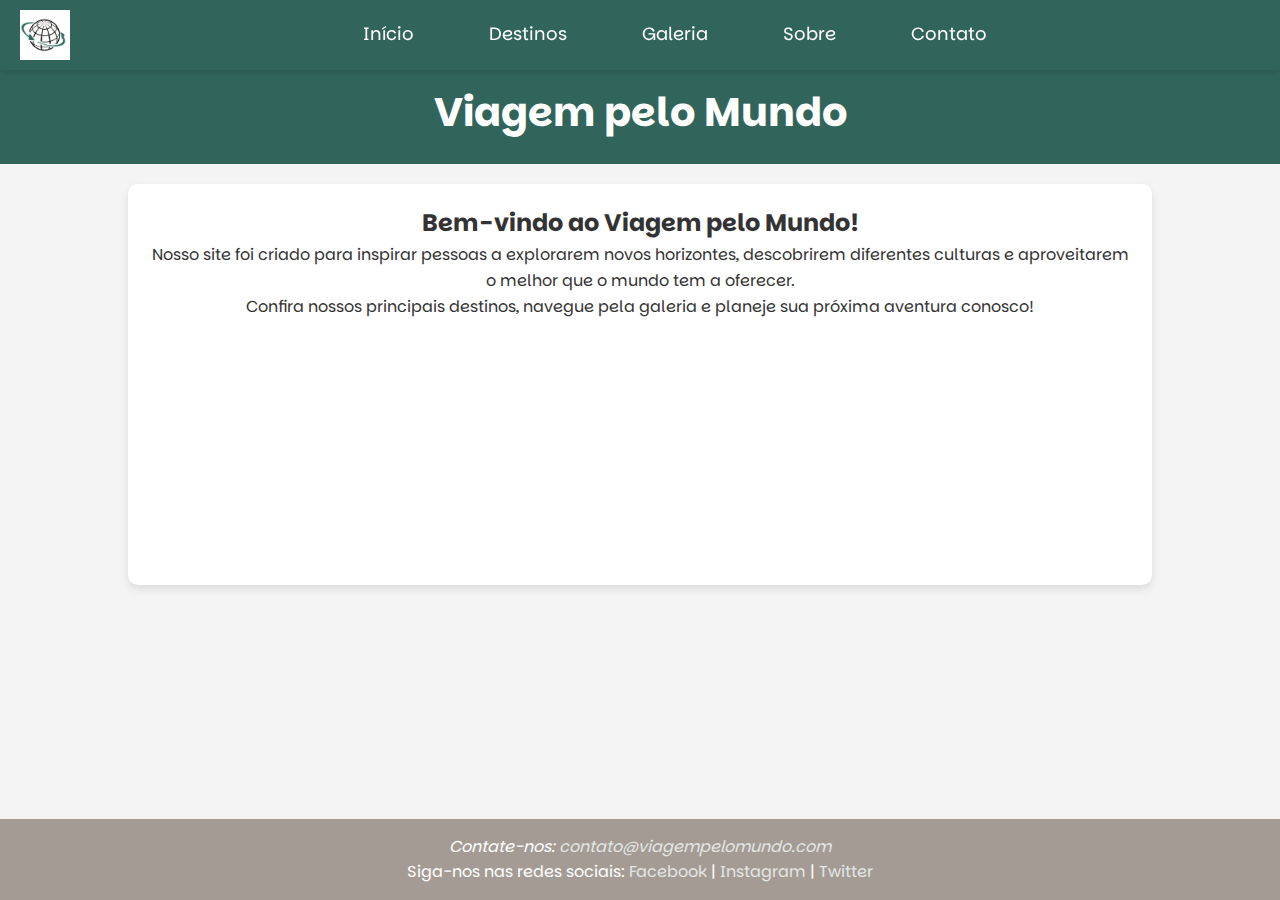
<file: index.html>
<!DOCTYPE html>
<html lang="pt-BR">
<head>
    <meta charset="UTF-8">
    <meta name="viewport" content="width=device-width, initial-scale=1.0">
    <title>Viagem pelo Mundo</title>
    <link rel="shortcut icon" type="image/png" href="images/logo.png">
    <link rel="stylesheet" href="css/style.css">
</head>
<body>
    <header>
        <nav>
            <div class="icon">
                <img src="images/logo.png" alt="Logotipo da Viagem pelo Mundo">
            </div>
            <ul>
                <li><a href="index.html">Início</a></li>
                <li><a href="destinos.html">Destinos</a></li>
                <li><a href="galeria.html">Galeria</a></li>
                <li><a href="sobre.html">Sobre</a></li>
                <li><a href="contato.html">Contato</a></li>
            </ul>
        </nav>
        <h1>Viagem pelo Mundo</h1>
    </header>
    <main class="content">
        <h2>Bem-vindo ao Viagem pelo Mundo!</h2>
        <p>
            Nosso site foi criado para inspirar pessoas a explorarem novos horizontes, descobrirem 
            diferentes culturas e aproveitarem o melhor que o mundo tem a oferecer. 
        </p>
        <p>Confira nossos principais destinos, navegue pela galeria e planeje sua próxima aventura conosco!</p>
        <div id="video">
            <iframe width="560" height="315" src="https://www.youtube.com/embed/ufOykYSswCk?si=gD0d1X3WMekuG4G3" 
            title="Video de Viagem" frameborder="0" allowfullscreen allow="fullscreen" loading="lazy"></iframe>
        </div>
    </main>
    <footer>
        <address>
            Contate-nos: <a href="mailto:contato@viagempelomundo.com">contato@viagempelomundo.com</a>
        </address>
        <p>Siga-nos nas redes sociais: 
            <a href="#" title="Siga-nos no Facebook">Facebook</a> | 
            <a href="#" title="Siga-nos no Instagram">Instagram</a> | 
            <a href="#" title="Siga-nos no Twitter">Twitter</a>
        </p>
    </footer>
</body>
</html>
</file>
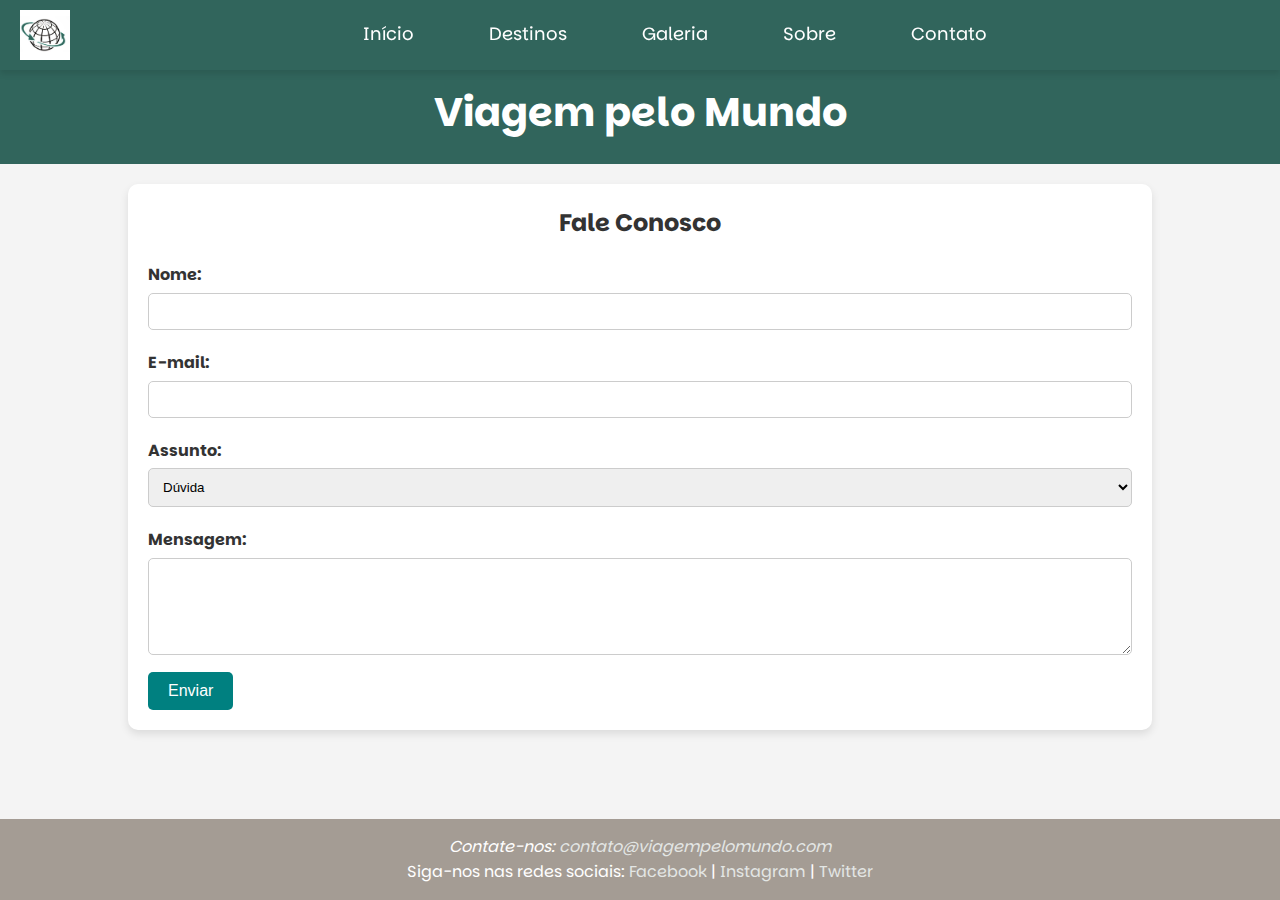
<file: contato.html>
<!DOCTYPE html>
<html lang="pt-BR">
<head>
    <meta charset="UTF-8">
    <meta name="viewport" content="width=device-width, initial-scale=1.0">
    <title>Contato - Viagem pelo Mundo</title>
    <link rel="shortcut icon" type="image/png" href="images/logo.png">
    <link rel="stylesheet" href="css/style.css">
</head>
<body>
    <header>
        <nav>
            <div class="icon">
                <img src="images/logo.png" alt="Logotipo da Viagem pelo Mundo">
            </div>
            <ul>
                <li><a href="index.html">Início</a></li>
                <li><a href="destinos.html">Destinos</a></li>
                <li><a href="galeria.html">Galeria</a></li>
                <li><a href="sobre.html">Sobre</a></li>
                <li><a href="contato.html">Contato</a></li>
            </ul>
        </nav>
        <h1>Viagem pelo Mundo</h1>
    </header>
    <main class="content">
        <h2>Fale Conosco</h2>
        <form>
            <label for="nome">Nome:</label>
            <input type="text" id="nome" name="nome" required>
            
            <label for="email">E-mail:</label>
            <input type="email" id="email" name="email" required>
            
            <label for="assunto">Assunto:</label>
            <select id="assunto" name="assunto">
                <option value="duvida">Dúvida</option>
                <option value="sugestao">Sugestão</option>
                <option value="outros">Outros</option>
            </select>
            
            <label for="mensagem">Mensagem:</label>
            <textarea id="mensagem" name="mensagem" rows="5" required></textarea>
            
            <button type="submit">Enviar</button>
        </form>
    </main>
    <footer>
        <address>
            Contate-nos: <a href="mailto:contato@viagempelomundo.com">contato@viagempelomundo.com</a>
        </address>
        <p>Siga-nos nas redes sociais: 
            <a href="#" title="Siga-nos no Facebook">Facebook</a> | 
            <a href="#" title="Siga-nos no Instagram">Instagram</a> | 
            <a href="#" title="Siga-nos no Twitter">Twitter</a>
        </p>
    </footer>
</body>
</html>
</file>
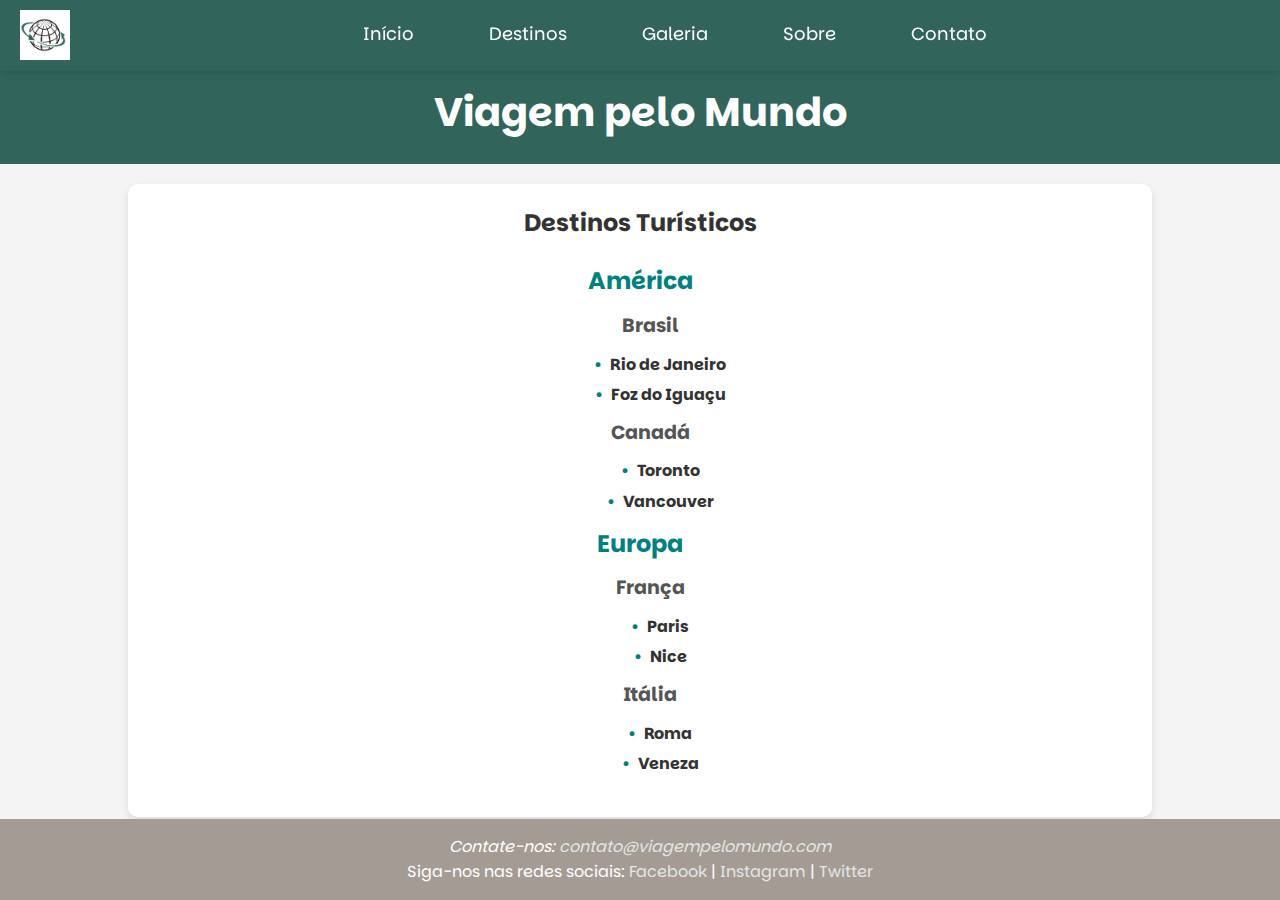
<file: destinos.html>
<!DOCTYPE html>
<html lang="pt-BR">
<head>
    <meta charset="UTF-8">
    <meta name="viewport" content="width=device-width, initial-scale=1.0">
    <title>Destinos - Viagem pelo Mundo</title>
    <link rel="shortcut icon" type="image/png" href="images/logo.png">
    <link rel="stylesheet" href="css/style.css">
</head>
<body>
    <header>
        <nav>
            <div class="icon">
                <img src="images/logo.png" alt="Logotipo da Viagem pelo Mundo">
            </div>
            <ul>
                <li><a href="index.html">Início</a></li>
                <li><a href="destinos.html">Destinos</a></li>
                <li><a href="galeria.html">Galeria</a></li>
                <li><a href="sobre.html">Sobre</a></li>
                <li><a href="contato.html">Contato</a></li>
            </ul>
        </nav>
        <h1>Viagem pelo Mundo</h1>
    </header>
    <main class="content">
        <h2>Destinos Turísticos</h2>
        <ul  id="listaD">
            <li>América
                <ul>
                    <li>Brasil
                        <ul>
                            <li>Rio de Janeiro</li>
                            <li>Foz do Iguaçu</li>
                        </ul>
                    </li>
                    <li>Canadá
                        <ul>
                            <li>Toronto</li>
                            <li>Vancouver</li>
                        </ul>
                    </li>
                </ul>
            </li>
            <li>Europa
                <ul>
                    <li>França
                        <ul>
                            <li>Paris</li>
                            <li>Nice</li>
                        </ul>
                    </li>
                    <li>Itália
                        <ul>
                            <li>Roma</li>
                            <li>Veneza</li>
                        </ul>
                    </li>
                </ul>
            </li>
        </ul>
    </main>
    <footer>
        <address>
            Contate-nos: <a href="mailto:contato@viagempelomundo.com">contato@viagempelomundo.com</a>
        </address>
        <p>Siga-nos nas redes sociais: 
            <a href="#" title="Siga-nos no Facebook">Facebook</a> | 
            <a href="#" title="Siga-nos no Instagram">Instagram</a> | 
            <a href="#" title="Siga-nos no Twitter">Twitter</a>
        </p>
    </footer>
</body>
</html>
</file>
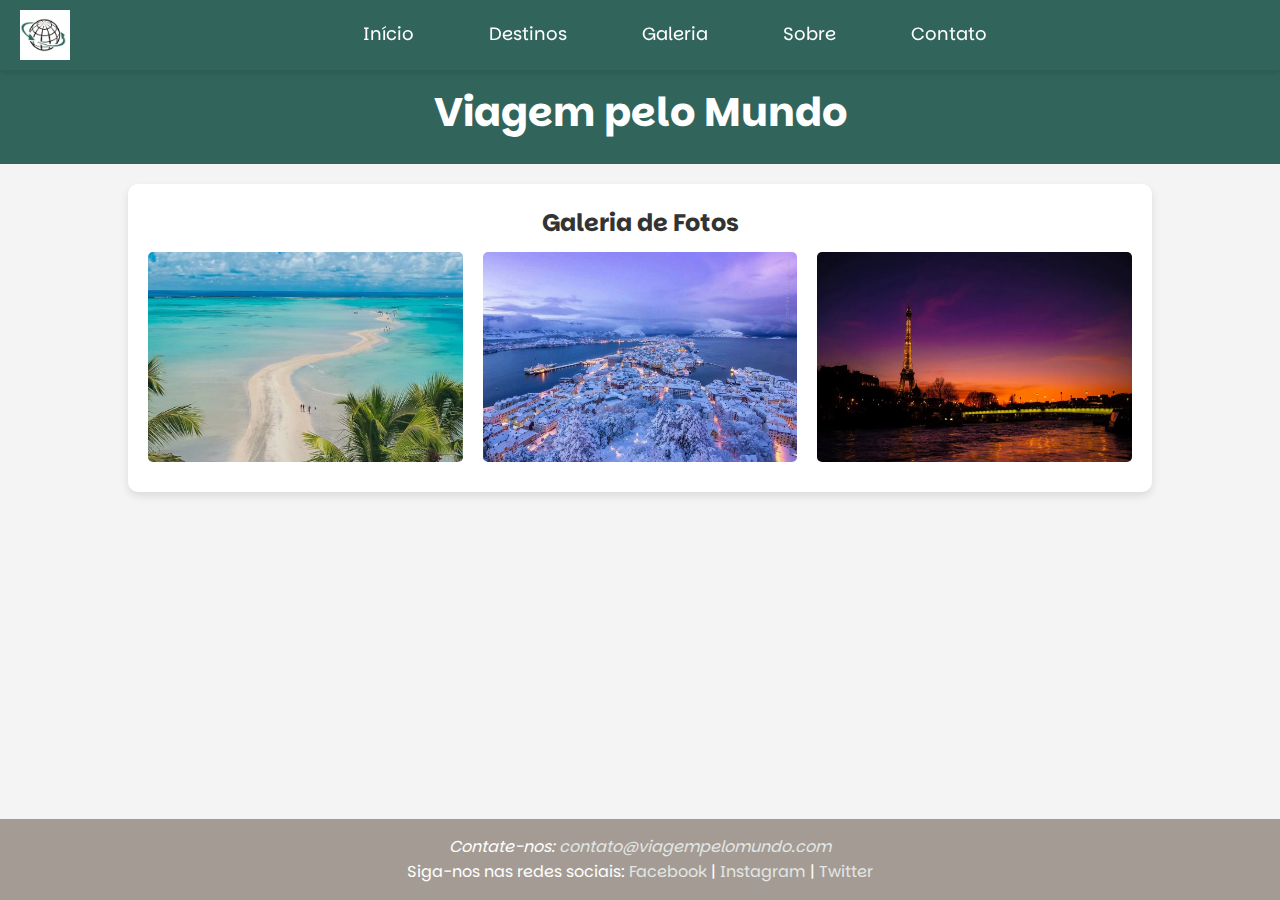
<file: galeria.html>
<!DOCTYPE html>
<html lang="pt-BR">
<head>
    <meta charset="UTF-8">
    <meta name="viewport" content="width=device-width, initial-scale=1.0">
    <title>Galeria - Viagem pelo Mundo</title>
    <link rel="shortcut icon" type="image/png" href="images/logo.png">
    <link rel="stylesheet" href="css/style.css">
</head>
<body>
    <header>
        <nav>
            <div class="icon">
                <img src="images/logo.png" alt="Logotipo da Viagem pelo Mundo">
            </div>
            <ul>
                <li><a href="index.html">Início</a></li>
                <li><a href="destinos.html">Destinos</a></li>
                <li><a href="galeria.html">Galeria</a></li>
                <li><a href="sobre.html">Sobre</a></li>
                <li><a href="contato.html">Contato</a></li>
            </ul>
        </nav>
        <h1>Viagem pelo Mundo</h1>
    </header>
    <main class="content">
        <h2>Galeria de Fotos</h2>
        <div class="galeria">
            <img src="images/imagem1.png" alt="Praia paradisíaca">
            <img src="images/imagem2.png" alt="Montanhas cobertas de neve">
            <img src="images/imagem3.png" alt="Cidade iluminada à noite">
        </div>
    </main>
    <footer>
        <address>
            Contate-nos: <a href="mailto:contato@viagempelomundo.com">contato@viagempelomundo.com</a>
        </address>
        <p>Siga-nos nas redes sociais: 
            <a href="#" title="Siga-nos no Facebook">Facebook</a> | 
            <a href="#" title="Siga-nos no Instagram">Instagram</a> | 
            <a href="#" title="Siga-nos no Twitter">Twitter</a>
        </p>
    </footer>
</body>
</html>
</file>
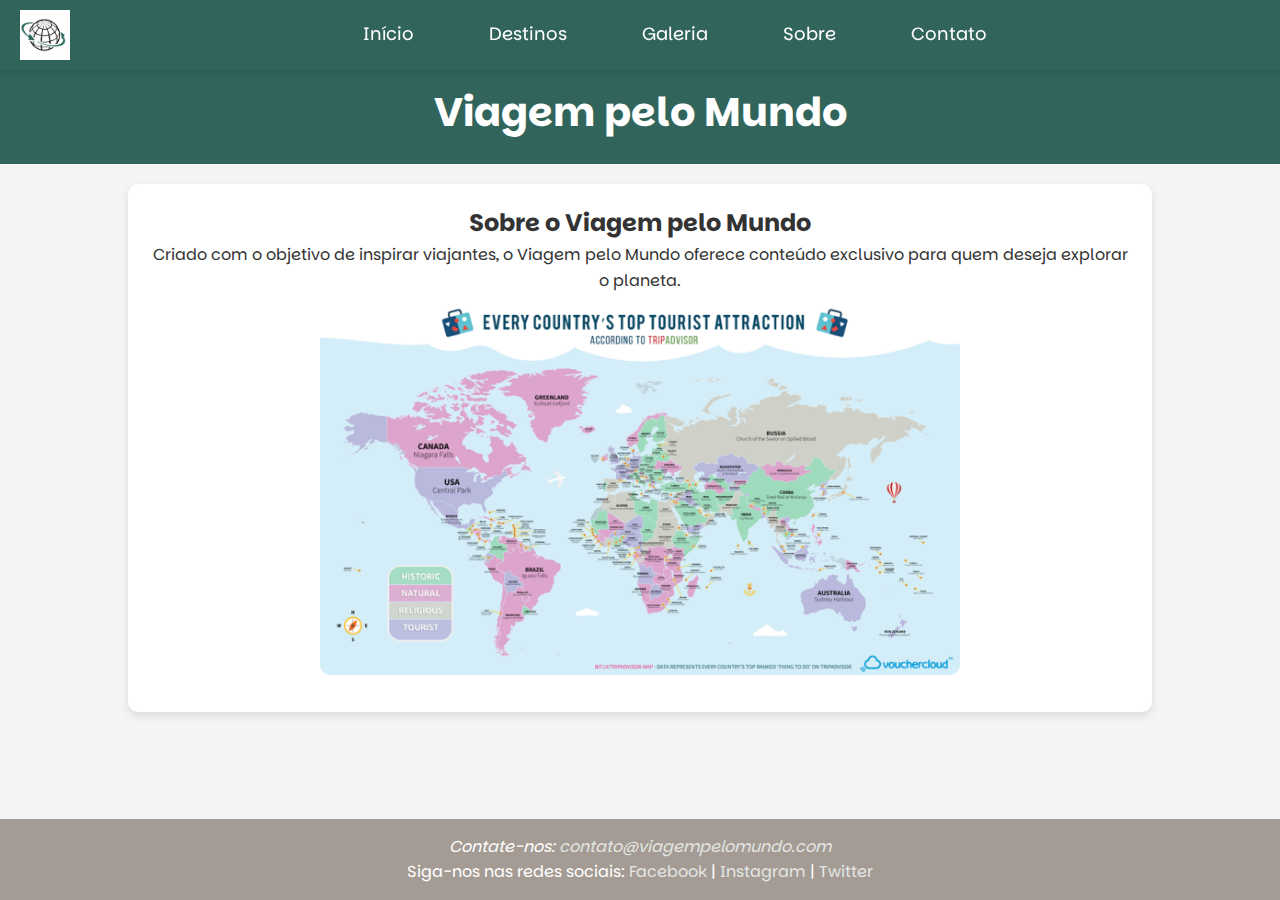
<file: sobre.html>
<!DOCTYPE html>
<html lang="pt-BR">
<head>
    <meta charset="UTF-8">
    <meta name="viewport" content="width=device-width, initial-scale=1.0">
    <title>Sobre - Viagem pelo Mundo</title>
    <link rel="shortcut icon" type="image/png" href="images/logo.png">
    <link rel="stylesheet" href="css/style.css">
</head>
<body>
    <header>
        <nav>
            <div class="icon">
                <img src="images/logo.png" alt="Logotipo da Viagem pelo Mundo">
            </div>
            <ul>
                <li><a href="index.html">Início</a></li>
                <li><a href="destinos.html">Destinos</a></li>
                <li><a href="galeria.html">Galeria</a></li>
                <li><a href="sobre.html">Sobre</a></li>
                <li><a href="contato.html">Contato</a></li>
            </ul>
        </nav>
        <h1>Viagem pelo Mundo</h1>
    </header>
    <main class="content">
        <h2>Sobre o Viagem pelo Mundo</h2>
        <p>Criado com o objetivo de inspirar viajantes, o Viagem pelo Mundo oferece conteúdo exclusivo para quem deseja explorar o planeta.</p>
        <img src="images/imagem4.png" alt="Mapa com destinos turísticos">
    </main>
    <footer>
        <address>
            Contate-nos: <a href="mailto:contato@viagempelomundo.com">contato@viagempelomundo.com</a>
        </address>
        <p>Siga-nos nas redes sociais: 
            <a href="#" title="Siga-nos no Facebook">Facebook</a> | 
            <a href="#" title="Siga-nos no Instagram">Instagram</a> | 
            <a href="#" title="Siga-nos no Twitter">Twitter</a>
        </p>
    </footer>
</body>
</html>
</file>
<file: css/style.css>
@import url('https://fonts.googleapis.com/css2?family=Parkinsans:wght@300..800&family=Sour+Gummy:ital,wght@0,100..900;1,100..900&display=swap');

* {
    margin: 0;
    padding: 0;
    box-sizing: border-box;
}

body {
    font-family: "Parkinsans", Arial, sans-serif;
    background-color: #f4f4f4;
    color: #333;
    line-height: 1.6;
    text-align: center;
    padding-top: 60px;
}

header {
    font-size: 1.25em;
    text-align: center;
    padding: 20px 20px 20px 20px;
    background-color: #31655c;
    color: white;
}

header img {
    float: left; 
    margin-left: 20px;
    max-height: 50px;
}

nav {
    background-color: #31655c;
    position: fixed;
    top: 0;
    left: 0;
    width: 100%;
    z-index: 1000;
    padding: 10px 0;
    box-shadow: 0 4px 6px #0000001a;
}

nav ul {
    list-style: none;
    text-align: center;
}

nav ul li {
    display: inline-block;
    margin: 0 20px;
}

nav ul li a {
    text-decoration: none;
    color: #fff;
    font-size: 18px;
    padding: 10px 15px;
    display: inline-block;
    transition: all 0.3s ease;
}

nav ul li a:hover {
    background-color: #81b5ab;
    transform: scale(1.1);
    border-radius: 5%;
    color: #3a635c; 
}

#video{
    padding-bottom: 25%;
    position: relative;
}
#video > iframe{
    position: absolute;
    left: 15%;
    width: 70%;
    height: 100%;
    padding-top: 0.5%;
    padding-bottom: 0.5%;
}

footer {
    position: fixed;
    bottom: 0;
    left: 0;
    width: 100%;
    background-color: #a49c94;
    color: white;
    padding: 15px 0;
    margin-top: 20px;
}

footer a {
    color: #e3e6e4;
    text-decoration: none;
}

footer a:hover {
    text-decoration: underline;
}

.content {
    background-color: white;
    width: 80%; 
    margin: 20px auto;
    padding: 20px;
    box-shadow: 0 4px 8px rgba(0, 0, 0, 0.1); 
    border-radius: 10px;
}

.content img {
    width: 65%;
    height: auto;
    border-radius: 10px;
    margin: 10px 0;
}

#listaD {
    list-style: none;
    margin: 20px auto;
    max-width: 90%;
    padding: 0;
    text-align: center;
}

#listaD > li {
    font-size: 1.5rem;
    font-weight: bold;
    color: #008080;
    margin-bottom: 10px;
}

#listaD ul {
    list-style: none;
    padding-left: 20px; 
    margin: 10px 0;
}

#listaD ul li {
    font-size: 1.2rem;
    color: #555;
    margin: 5px 0;
}

#listaD ul li ul li {
    font-size: 1rem;
    color: #333;
}

#listaD ul li ul li::before {
    content: "•"; 
    color: #008080;
    font-weight: bold;
    margin-right: 8px;
}

form {
    margin-top: 20px;
    text-align: left; 
}

form label {
    display: block;
    margin: 10px 0 5px;
    font-weight: bold;
}

form input, form select, form textarea {
    width: 100%;
    padding: 10px;
    margin-bottom: 10px;
    border: 1px solid #ccc;
    border-radius: 5px;
}

form button {
    background-color: #008080;
    color: white;
    padding: 10px 20px;
    border: none;
    border-radius: 5px;
    cursor: pointer;
    font-size: 1rem;
}

form button:hover {
    background-color: #005959;
}

.galeria {
    display: flex;
    justify-content: space-between;
    gap: 10px;
}

.galeria img {
    width: 32%;
    border-radius: 5px;
}
</file>
